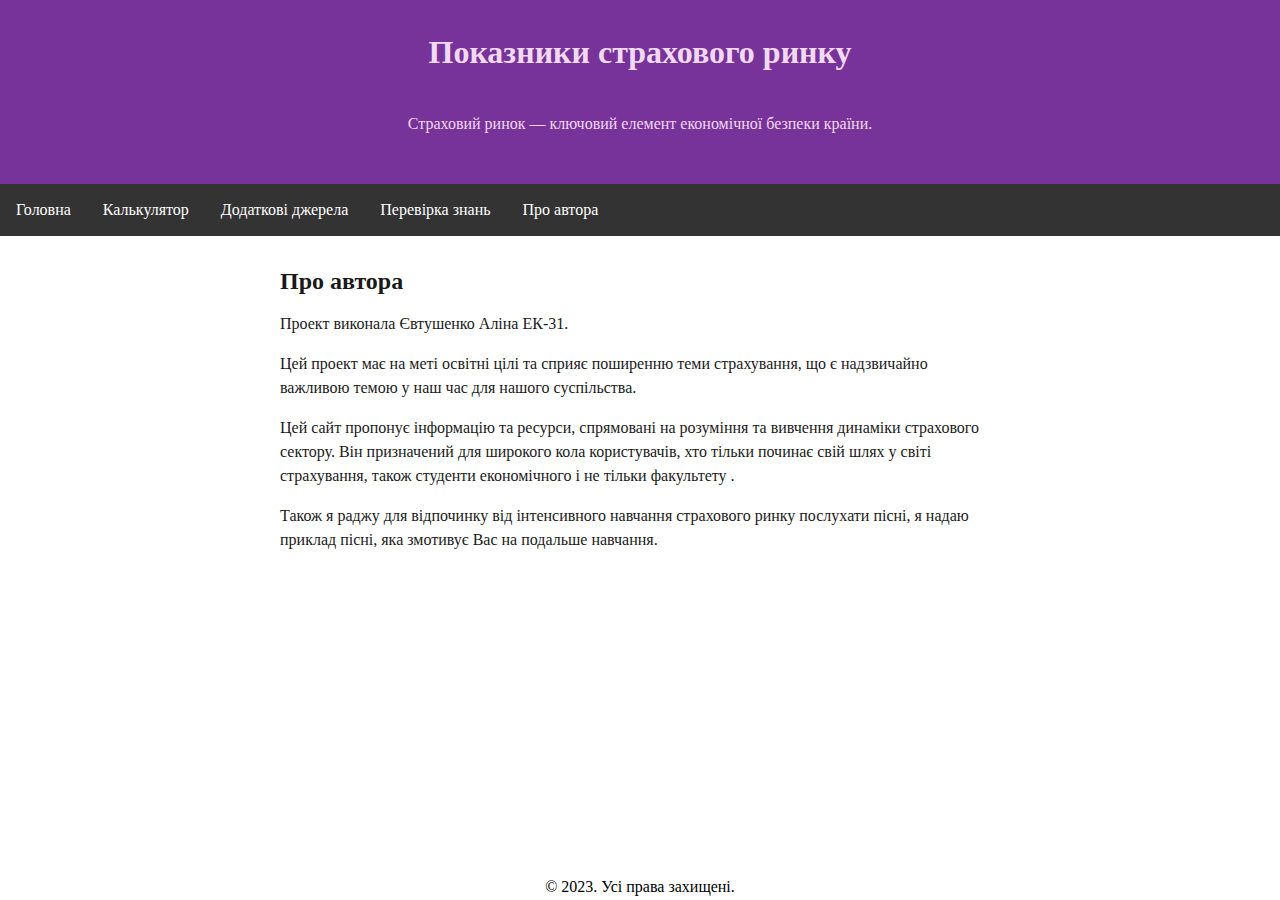
<file: index.html>
<!DOCTYPE html>
<html lang="en">
<head>
    <meta charset="UTF-8">
    <meta name="viewport" content="width=device-width, initial-scale=1.0">
    <link rel="icon" href="image/top.png" type="image/x-icon">
    <title>Показники страхового ринку</title>
    <link href="css/style.css" rel="stylesheet" />
    <link href="https://cdn.jsdelivr.net/npm/bootstrap@5.3.2/dist/css/bootstrap.min.css" rel="stylesheet" integrity="sha384-T3c6CoIi6uLrA9TneNEoa7RxnatzjcDSCmG1MXxSR1GAsXEV/Dwwykc2MPK8M2HN" crossorigin="anonymous">
</head>
<body>
        <header>
          <div class="content-width">
            <h1 style="text-align:center;">Показники страхового ринку</h1>
            <p style="text-align:center;">Страховий ринок — ключовий елемент економічної безпеки країни.</p>
          </div>
        </header>
        <nav>
            <ul>
                <li><a href="index1.html">Головна</a></li>
                <li><a href="index2.html">Калькулятор</a></li>
                <li><a href="index3.html">Додаткові джерела</a></li>
                <li><a href="index4.html">Перевірка знань</a></li>
                <li><a href="index.html">Про автора</a></li>
              </ul>
            </nav>
            <main>
                <div class="content-width">
                    <div class="content">
                        <h2>Про автора</h2>
                        <p>Проект виконала Євтушенко Аліна ЕК-31.</p>
                             <p>Цей проект має на меті освітні цілі та сприяє поширенню теми страхування, що є надзвичайно важливою темою у наш час для нашого суспільства.</p>
               <p>Цей сайт пропонує інформацію та ресурси, спрямовані на розуміння та вивчення динаміки страхового сектору. Він призначений для широкого кола користувачів, хто тільки починає свій шлях у світі страхування, також студенти економічного і не тільки факультету .</p>
               <p>Також я раджу для відпочинку від інтенсивного навчання страхового ринку послухати пісні, я надаю приклад пісні, яка змотивує Вас на подальше навчання.</p>
                <div>
                    <div class="opaline">
                    <iframe width="460" height="250" src="https://www.youtube.com/embed/BqmmbsCCPKc?si=XEOqRZo3cEASz8DO" title="YouTube video player" frameborder="0" allow="accelerometer; autoplay; clipboard-write; encrypted-media; gyroscope; picture-in-picture; web-share" allowfullscreen></iframe>
                    </div>
                </div>
                </div>
                </div>
            </main>
                    <footer>© 2023. Усі права захищені.</footer>
       <div>
    <script src="js/js.js"></script>
</div>
</body>
</html>
</file>
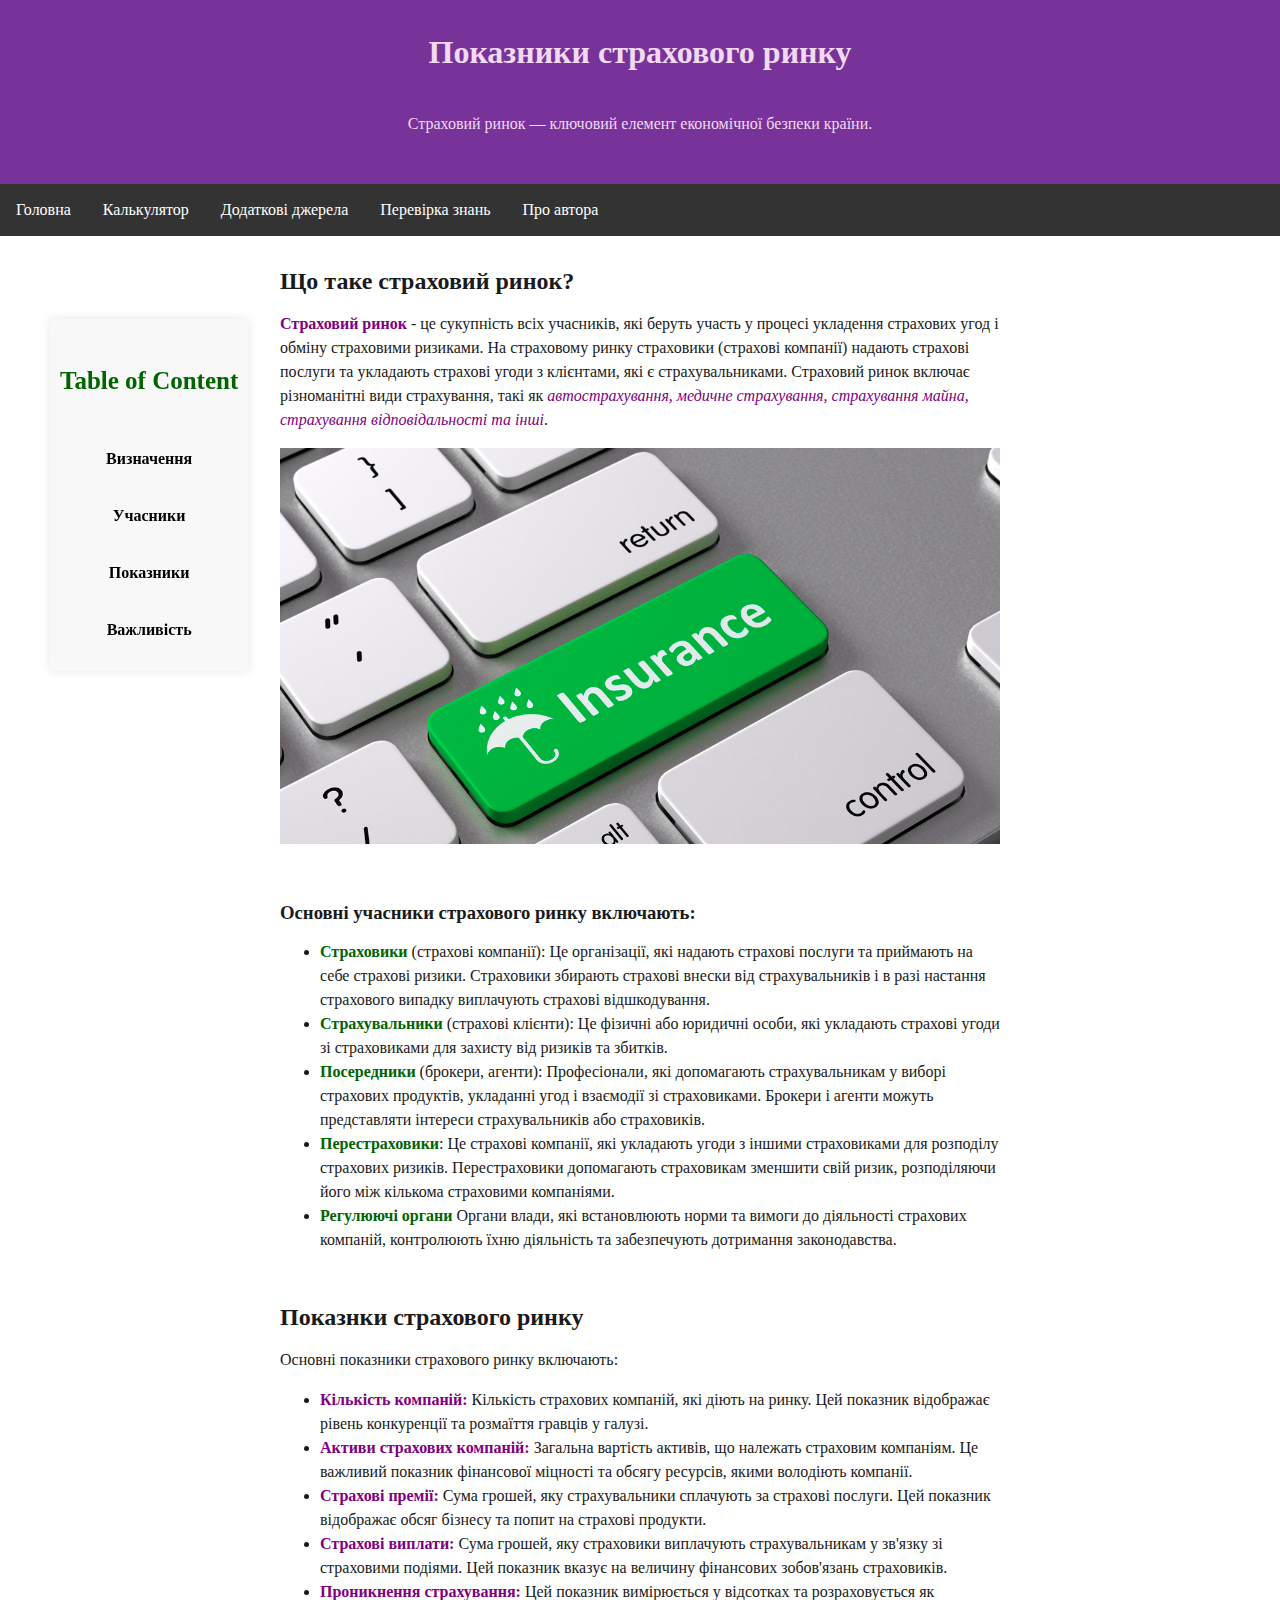
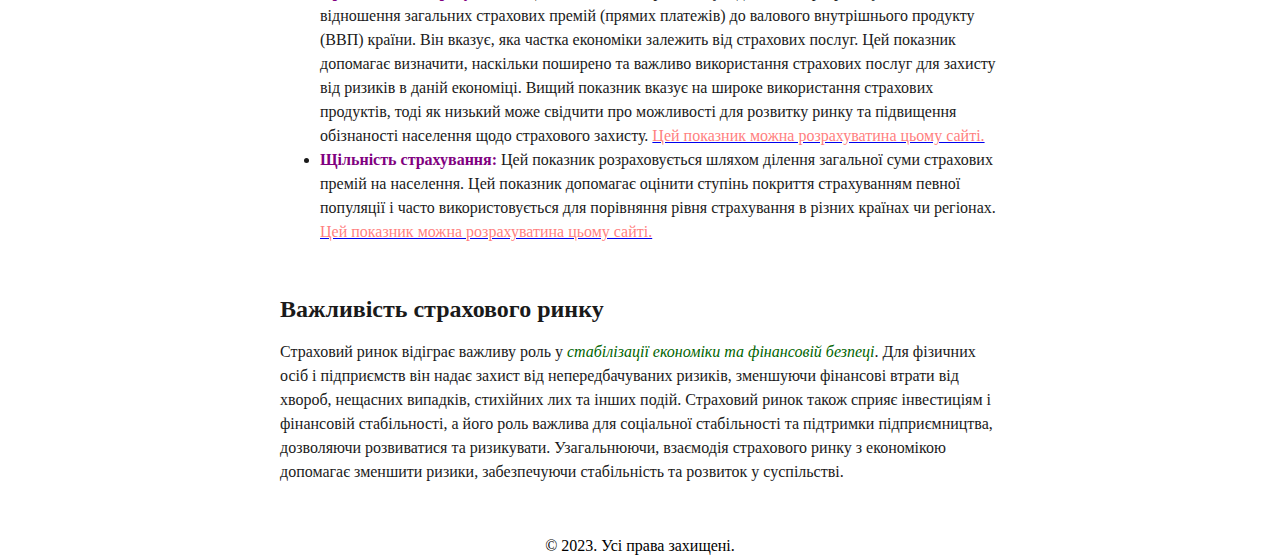
<file: index1.html>
<!DOCTYPE html>
<html lang="en">
<head>
    <meta charset="UTF-8">
    <meta name="viewport" content="width=device-width, initial-scale=1.0">
    <link rel="icon" href="image/top.png" type="image/x-icon">
    <title>Показники срахового ринку</title>
    <link href="css/style.css" rel="stylesheet" />
    <link href="https://cdn.jsdelivr.net/npm/bootstrap@5.3.2/dist/css/bootstrap.min.css" rel="stylesheet" integrity="sha384-T3c6CoIi6uLrA9TneNEoa7RxnatzjcDSCmG1MXxSR1GAsXEV/Dwwykc2MPK8M2HN" crossorigin="anonymous">
</head>
<body>
    
        <header>
            <div class="content-width">
                <h1 style="text-align:center;">Показники страхового ринку</h1>
                <p style="text-align:center;">Страховий ринок — ключовий елемент економічної безпеки країни.</p>
              </div>
        </header>
        <nav>
            <ul>
                <li><a href="index1.html">Головна</a></li>
                <li><a href="index2.html">Калькулятор</a></li>
                <li><a href="index3.html">Додаткові джерела</a></li>
                <li><a href="index4.html">Перевірка знань</a></li>
                <li><a href="index.html">Про автора</a></li>
              </ul>
            </nav>
            
            <div class="table-of-contents">
                <h4 class="table-heading">Table of Content</h4>
                <ul>
                    <li><a href="#strax-ryn">Визначення</a></li>
                    <li><a href="#participants">Учасники</a></li>
                    <li><a href="#signs">Показники</a></li>
                    <li><a href="#importance">Важливість</a></li>
                </ul>
            </div>
            <div>
                <button onclick="topFunction()" id="myBtn" title="Go to top">Top</button>
            </div>
    <main>
      <div class="content-width">
        <div class="content">
        <h2 id="strax-ryn">Що таке страховий ринок?</h2>
        <p><strong><font color="purple">Страховий ринок</font></strong> - це сукупність всіх учасників, які беруть участь у процесі укладення страхових угод і обміну страховими ризиками. На страховому ринку страховики (страхові компанії) надають страхові послуги та укладають страхові угоди з клієнтами, які є страхувальниками. Страховий ринок включає різноманітні види страхування, такі як <font color="purple"><em>автострахування, медичне страхування, страхування майна, страхування відповідальності та інші</em></font>.</p>
        <p><img src="image/ins2.jpg" alt="Strategy"></p>
    </div>
    <div class="content">
        <h3 id="participants">Основні учасники страхового ринку включають:</h3>
        <div class="table-of-list">
            <ul>
                <li><strong><font color="darkgreen">Страховики</font></strong> (страхові компанії): Це організації, які надають страхові послуги та приймають на себе страхові ризики. Страховики збирають страхові внески від страхувальників і в разі настання страхового випадку виплачують страхові відшкодування.</li>
                <li><strong><font color="darkgreen">Страхувальники</font></strong> (страхові клієнти): Це фізичні або юридичні особи, які укладають страхові угоди зі страховиками для захисту від ризиків та збитків.</li>
                <li><strong><font color="darkgreen">Посередники </font></strong>(брокери, агенти): Професіонали, які допомагають страхувальникам у виборі страхових продуктів, укладанні угод і взаємодії зі страховиками. Брокери і агенти можуть представляти інтереси страхувальників або страховиків.</li>
                <li><strong><font color="darkgreen">Перестраховики</font></strong>: Це страхові компанії, які укладають угоди з іншими страховиками для розподілу страхових ризиків. Перестраховики допомагають страховикам зменшити свій ризик, розподіляючи його між кількома страховими компаніями.</li>
                <li><strong><font color="darkgreen">Регулюючі органи</font></strong> Органи влади, які встановлюють норми та вимоги до діяльності страхових компаній, контролюють їхню діяльність та забезпечують дотримання законодавства.</li>
            </ul>
        </div>
    </div>
    <div class="content">
        <h2 id="signs">Показнки страхового ринку</h2>
        <p>
            Основні показники страхового ринку включають:
        </p>
    
        <ul>
            <li><strong><font color="purple">Кількість компаній:</font></strong> Кількість страхових компаній, які діють на ринку. Цей показник відображає рівень конкуренції та розмаїття гравців у галузі.</li>
            <li><strong><font color="purple">Активи страхових компаній:</font></strong> Загальна вартість активів, що належать страховим компаніям. Це важливий показник фінансової міцності та обсягу ресурсів, якими володіють компанії.</li>
            <li><strong><font color="purple">Страхові премії:</font></strong> Сума грошей, яку страхувальники сплачують за страхові послуги. Цей показник відображає обсяг бізнесу та попит на страхові продукти.</li>
            <li><strong><font color="purple">Страхові виплати:</font></strong> Сума грошей, яку страховики виплачують страхувальникам у зв'язку зі страховими подіями. Цей показник вказує на величину фінансових зобов'язань страховиків.</li>
            <li><strong><font color="purple">Проникнення страхування:</font></strong> Цей показник вимірюється у відсотках та розраховується як відношення загальних страхових премій (прямих платежів) до валового внутрішнього продукту (ВВП) країни. Він вказує, яка частка економіки залежить від страхових послуг. Цей показник допомагає визначити, наскільки поширено та важливо використання страхових послуг для захисту від ризиків в даній економіці. Вищий показник вказує на широке використання страхових продуктів, тоді як низький може свідчити про можливості для розвитку ринку та підвищення обізнаності населення щодо страхового захисту. <a href="index2.html"><font color="#FF7F7F">Цей показник можна розрахуватина цьому сайті.</font></a></li>
            <li><strong><font color="purple">Щільність страхування:</font></strong> Цей показник розраховується шляхом ділення загальної суми страхових премій на населення. Цей показник допомагає оцінити ступінь покриття страхуванням певної популяції і часто використовується для порівняння рівня страхування в різних країнах чи регіонах. <a href="index2.html"><font color="#FF7F7F">Цей показник можна розрахуватина цьому сайті.</font></a></li>
        </ul>
    </div>
    <div class="content">
        <h2 id="importance">Важливість страхового ринку</h2>
        <p>Страховий ринок відіграє важливу роль у <font color="darkgreen"><em>стабілізації економіки та фінансовій безпеці</em></font>. Для фізичних осіб і підприємств він надає захист від непередбачуваних ризиків, зменшуючи фінансові втрати від хвороб, нещасних випадків, стихійних лих та інших подій. Страховий ринок також сприяє інвестиціям і фінансовій стабільності, а його роль важлива для соціальної стабільності та підтримки підприємництва, дозволяючи розвиватися та ризикувати. Узагальнюючи, взаємодія страхового ринку з економікою допомагає зменшити ризики, забезпечуючи стабільність та розвиток у суспільстві.</p>
    </div>
    </main>
    
        <footer>© 2023. Усі права захищені.</footer>

    <div>
    <script src="js/js.js"></script>
</div>
  </body>
</html>
</file>
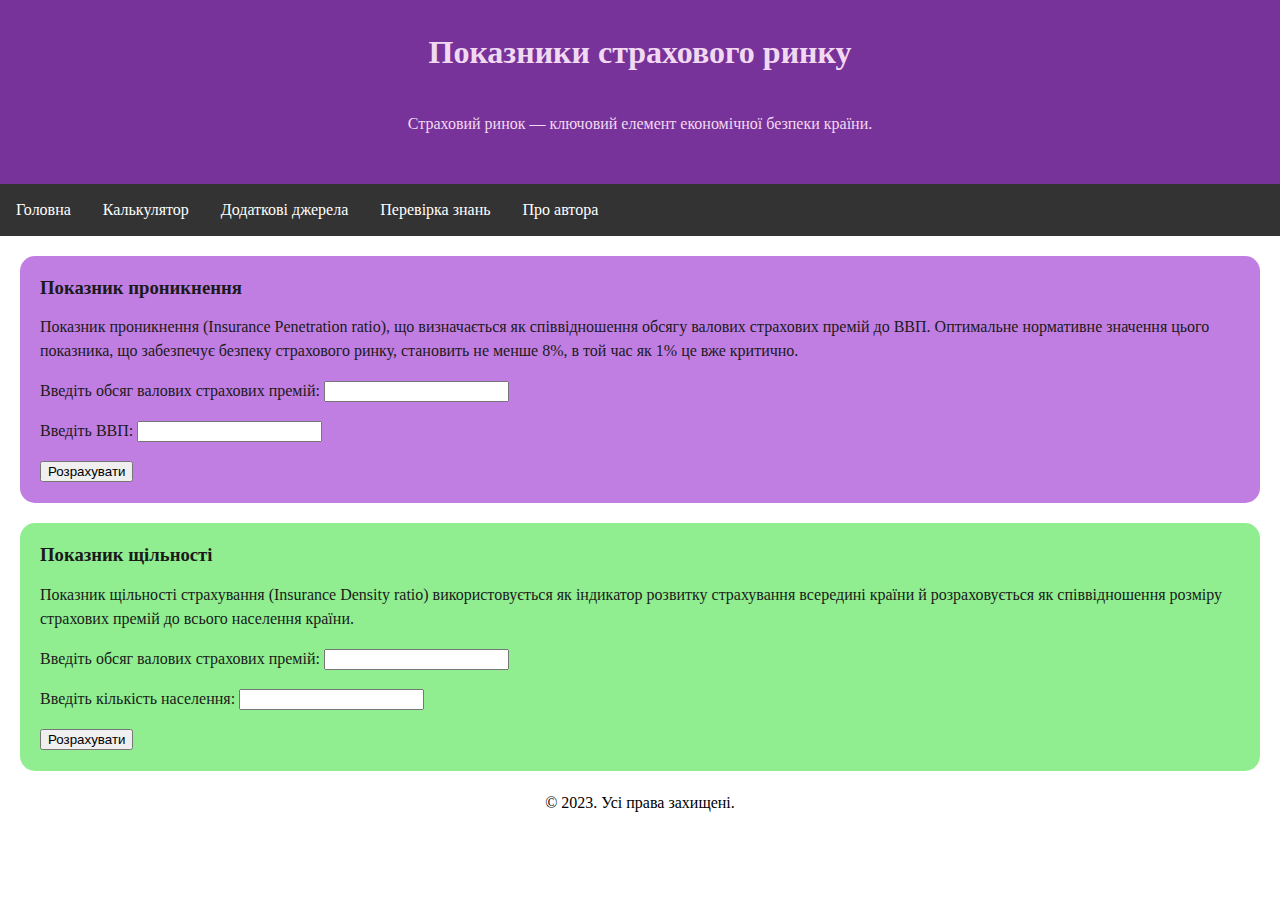
<file: index2.html>
<!DOCTYPE html>
<html lang="en">
<head>
    <meta charset="UTF-8">
    <meta name="viewport" content="width=device-width, initial-scale=1.0">
    <link rel="icon" href="image/top.png" type="image/x-icon">
    <title>Показники страхового ринку</title>
    <link href="css/style.css" rel="stylesheet" />
    <link href="https://cdn.jsdelivr.net/npm/bootstrap@5.3.2/dist/css/bootstrap.min.css" rel="stylesheet" integrity="sha384-T3c6CoIi6uLrA9TneNEoa7RxnatzjcDSCmG1MXxSR1GAsXEV/Dwwykc2MPK8M2HN" crossorigin="anonymous">
</head>
<body>
        <header>
            <div class="content-width">
            <h1 style="text-align:center;">Показники страхового ринку</h1>
            <p style="text-align:center;">Страховий ринок — ключовий елемент економічної безпеки країни.</p>
          </div>
        </header>
        <nav>
            <ul>
                <li><a href="index1.html">Головна</a></li>
                <li><a href="index2.html">Калькулятор</a></li>
                <li><a href="index3.html">Додаткові джерела</a></li>
                <li><a href="index4.html">Перевірка знань</a></li>
                <li><a href="index.html">Про автора</a></li>
              </ul>
            </nav>
                <div>
                  <div class="box-1">
                    <div>
                      <h3>Показник проникнення</h3>
                      <p>
                        Показник проникнення (Insurance Penetration ratio), що визначається як співвідношення обсягу валових страхових премій до ВВП. Оптимальне нормативне значення цього показника, що забезпечує безпеку страхового ринку, становить не менше 8%, в той час як 1% це вже критично.
                      </p>
                      <label for="num1_1">Введіть обсяг валових страхових премій: </label>
                      <input type="number" id="num1_1">
                      <br>
                      <p></p>
                     <label for="num2_1">Введіть ВВП: </label>
                      <input type="number" id="num2_1">
                      <br>
                      <p></p>
                      <button onclick="calculateDivision(1)">Розрахувати</button>
                       <div id="result_1"></div>
                    </div>
                  </div>
                </div>

                  <div>
                    <div class="box-2">
                    <div>
                        <h3>Показник щільності</h3>
                        <p>
                            Показник щільності страхування (Insurance Density ratio) використовується як індикатор розвитку
                            страхування всередині країни й розраховується як співвідношення розміру страхових премій до всього
                            населення країни.
                        </p>
                        <label for="num1_2">Введіть обсяг валових страхових премій: </label>
                        <input type="number" id="num1_2">
                        <br>
                        <p></p>
                       <label for="num2_2">Введіть кількість населення: </label>
                        <input type="number" id="num2_2">
                        <br>
                        <p></p>
                        <button onclick="calculateDivision(2)">Розрахувати</button>
                         <div id="result_2"></div>
                      </div>
                    </div>
                  </div>
                   
            <footer>© 2023. Усі права захищені.</footer>
   
              <div>
                <script src="js/js.js"></script>
            </div>
          </body> 
      </html>
</file>
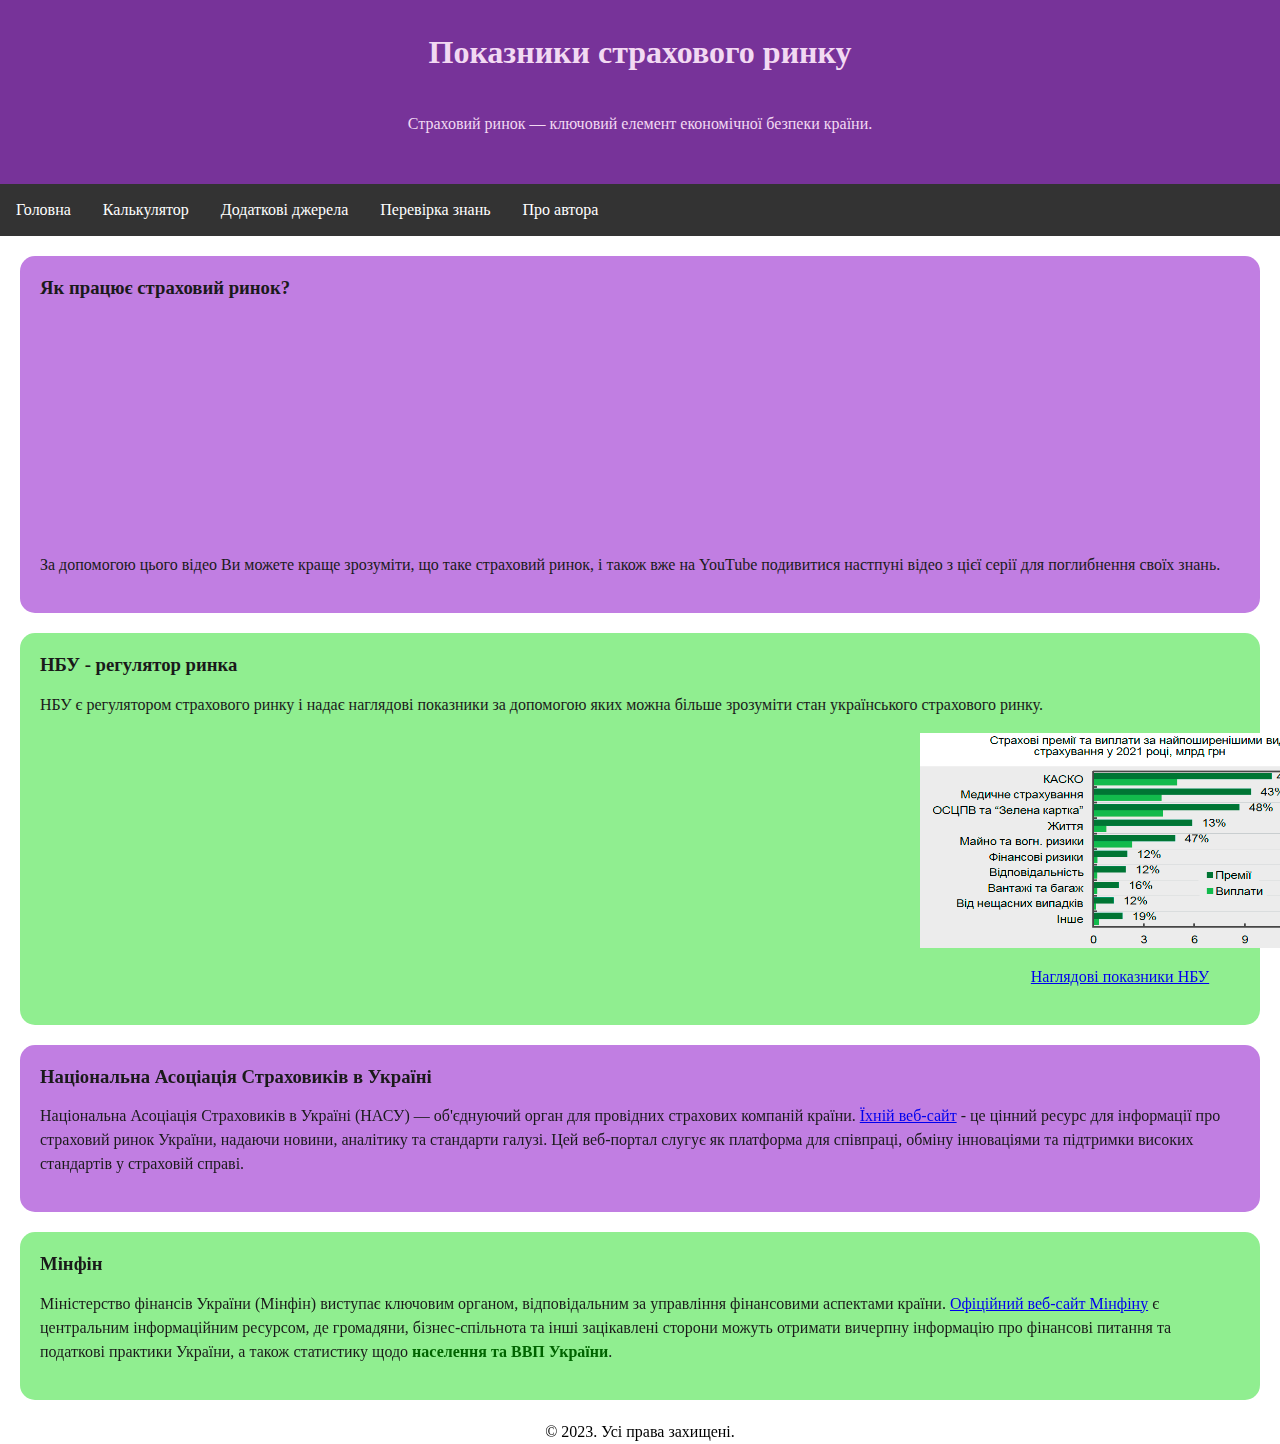
<file: index3.html>
<!DOCTYPE html>
<html lang="en">
<head>
    <meta charset="UTF-8">
    <meta name="viewport" content="width=device-width, initial-scale=1.0">
    <link rel="icon" href="image/top.png" type="image/x-icon">
    <title>Показники срахового ринку</title>
    <link href="css/style.css" rel="stylesheet" />
    <link href="https://cdn.jsdelivr.net/npm/bootstrap@5.3.2/dist/css/bootstrap.min.css" rel="stylesheet" integrity="sha384-T3c6CoIi6uLrA9TneNEoa7RxnatzjcDSCmG1MXxSR1GAsXEV/Dwwykc2MPK8M2HN" crossorigin="anonymous">
</head>
<body>
    
        <header>
            <div class="content-width">
                <h1 style="text-align:center;">Показники страхового ринку</h1>
                <p style="text-align:center;">Страховий ринок — ключовий елемент економічної безпеки країни.</p>
              </div>
        </header>
        <nav>
            <ul>
                <li><a href="index1.html">Головна</a></li>
                <li><a href="index2.html">Калькулятор</a></li>
                <li><a href="index3.html">Додаткові джерела</a></li>
                <li><a href="index4.html">Перевірка знань</a></li>
                <li><a href="index.html">Про автора</a></li>
              </ul>
            </nav>
           
                <div class="box-1">
                  <div>
                    <h3>Як працює страховий ринок?</h3>
                    <p>
                      <div class="video-1">
                      <iframe width="400" height="215" src="https://www.youtube.com/embed/TzsnXCwbTwU?si=HaojB6obfutf781M" title="YouTube video player" frameborder="0" allow="accelerometer; autoplay; clipboard-write; encrypted-media; gyroscope; picture-in-picture; web-share" allowfullscreen></iframe>
                    </div>
                    </p>
                    <p> За допомогою цього відео Ви можете краще зрозуміти, що таке страховий ринок, і також вже на YouTube подивитися настпуні відео з цієї серії для поглибнення своїх знань.</p>
                </div>
                </div>
        
                  <div class="box-2">
                    <div>
                      <h3>НБУ - регулятор ринка</h3>
                      <p>
                          НБУ є регулятором страхового ринку і надає наглядові показники за допомогою яких можна більше зрозуміти стан українського страхового ринку.
                      </p>
                      <div class="media">
                      <div class="video">
                        <iframe width="400" height="215" src="https://www.youtube.com/embed/XH9PsXbcaDw?si=L4z7ePu0ohuHUItP" title="YouTube video player1" frameborder="0" allow="accelerometer; autoplay; clipboard-write; encrypted-media; gyroscope; picture-in-picture; web-share" allowfullscreen></iframe>
                      </div>
                      <div  class="image-text">
                        <a href="https://bank.gov.ua/ua/statistic/supervision-statist#6"><img height="400" width="215" src="image/img2.png" alt="Your Image2"></a>
                        <p class="text-to-stat"><a href="https://bank.gov.ua/ua/statistic/supervision-statist#6">Наглядові показники НБУ</a></p>
                    </div>
                </div>
              </div>
                    </div>
  
                    <div class="box-1">
                      <div>
                        <h3>Національна Асоціація Страховиків в Україні</h3>
                        <p>Національна Асоціація Страховиків в Україні (НАСУ) — об'єднуючий орган для провідних страхових компаній країни. <a href="https://www.nasu.com.ua/">Їхній веб-сайт</a> - це цінний ресурс для інформації про страховий ринок України, надаючи новини, аналітику та стандарти галузі. Цей веб-портал слугує як платформа для співпраці, обміну інноваціями та підтримки високих стандартів у страховій справі.
                        </p>
                      </div>
                      </div>
                    
                      <div class="box-2">
                        <div>
                          <h3>Мінфін</h3>
                          <p>
                            Міністерство фінансів України (Мінфін) виступає ключовим органом, відповідальним за управління фінансовими аспектами країни. <a href="https://www.nasu.com.ua/">Офіційний веб-сайт Мінфіну</a> є центральним інформаційним ресурсом, де громадяни, бізнес-спільнота та інші зацікавлені сторони можуть отримати вичерпну інформацію про фінансові питання та податкові практики України, а також статистику щодо <font color="darkgreen"><strong> населення та ВВП України</strong></font>.
                          </p>
                        </div>
                      </div>
                      <footer>© 2023. Усі права захищені.</footer>
            <div>
                <script src="js/js.js"></script>
            </div>

</body>
</html>
</file>
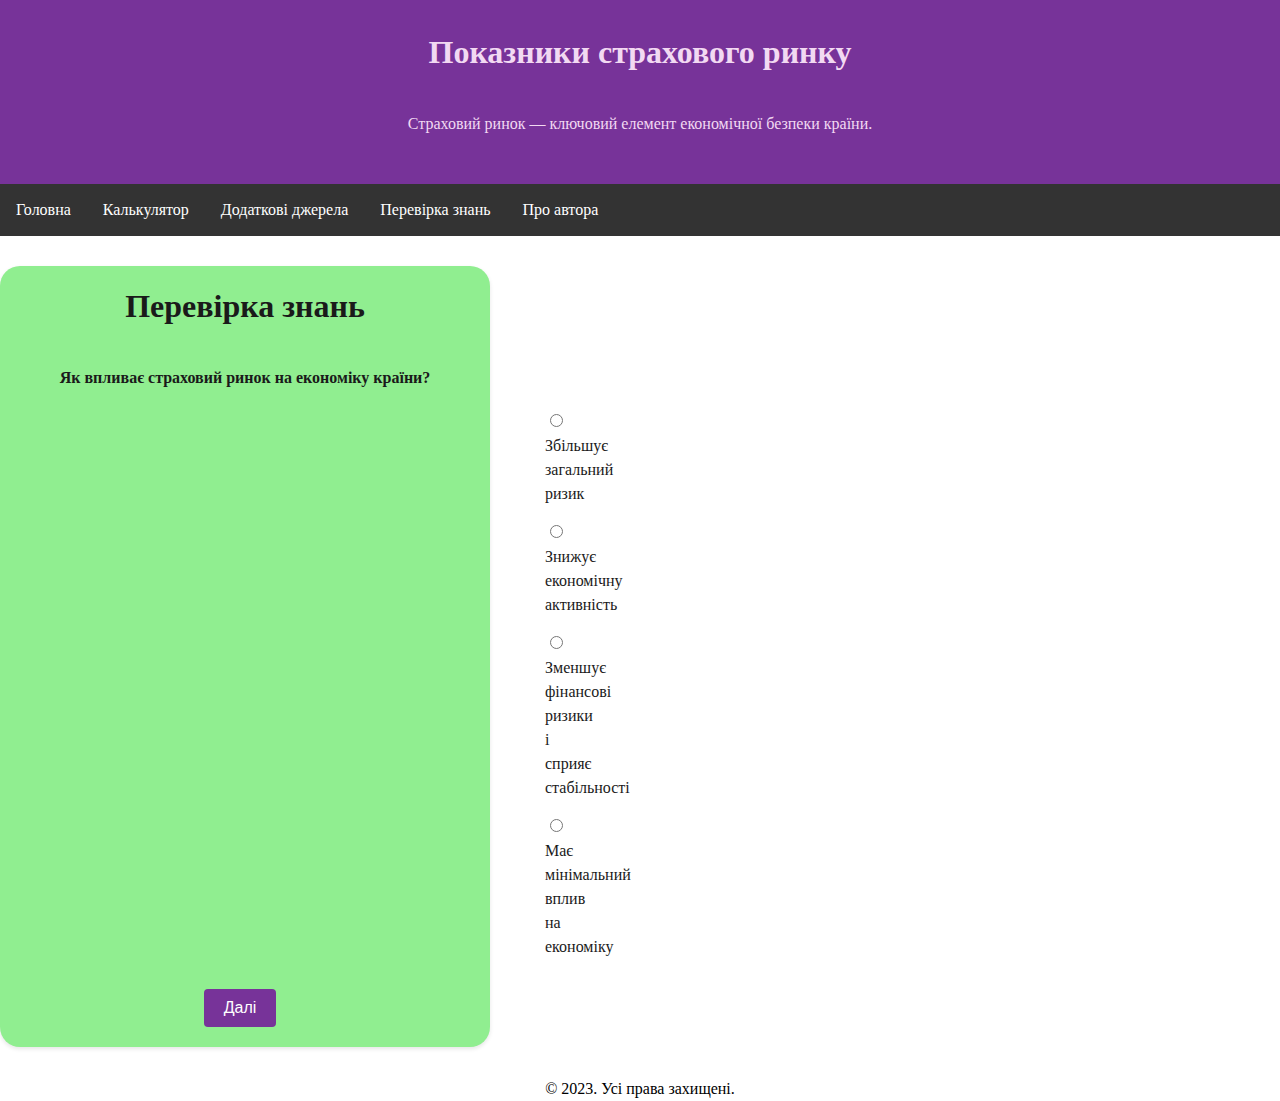
<file: index4.html>
<!DOCTYPE html>
<html lang="en">
<head>
    <meta charset="UTF-8">
    <meta name="viewport" content="width=device-width, initial-scale=1.0">
    <link rel="icon" href="image/top.png" type="image/x-icon">
    <title>Показники страхового ринку</title>
    <link href="css/style.css" rel="stylesheet" />
    <link href="https://cdn.jsdelivr.net/npm/bootstrap@5.3.2/dist/css/bootstrap.min.css" rel="stylesheet" integrity="sha384-T3c6CoIi6uLrA9TneNEoa7RxnatzjcDSCmG1MXxSR1GAsXEV/Dwwykc2MPK8M2HN" crossorigin="anonymous">
</head>
<body>
        <header>
            <div class="content-width">
            <h1 style="text-align:center;">Показники страхового ринку</h1>
            <p style="text-align:center;">Страховий ринок — ключовий елемент економічної безпеки країни.</p>
          </div>
        
        </header>
        
        <nav>
            <ul>
                <li><a href="index1.html">Головна</a></li>
                <li><a href="index2.html">Калькулятор</a></li>
                <li><a href="index3.html">Додаткові джерела</a></li>
                <li><a href="index4.html">Перевірка знань</a></li>
                <li><a href="index.html">Про автора</a></li>
              </ul>
            </nav>
<main>
    <div class="container">
        <h1>Перевірка знань</h1>
        <p></p>
        <div id="quiz"></div>
        <div id="result" class="result"></div>
        <button id="submit" class="button">Далі</button>
        <button id="retry" class="button hide">Пройти заново</button>
        <button id="showAnswer" class="button hide">Показати відповіді</button>
      </div>
</main>
<footer>© 2023. Усі права захищені.</footer>
            <div>
                <script src="js/js.js"></script>
            </div>
</body>
</html>
</file>
<file: css/style.css>
body {
    margin: 0;
    padding: 0;
    background-color: hsl(0, 0%, 100%);
    color: hsl(0, 0%, 10%);
    line-height: 1.5;
  }
  
 .content-width {
    max-width: 90ch;
    width: calc(100% - 4rem);
    margin: 0 auto;
  }

  .content{
    margin-bottom: 50px;
  }
  
  main {
    margin-bottom: 30px;
    margin-top: 30px;
  }
  
  .box-1 { 
    background-color: hsl(280, 63%, 69%);
    padding: 20px;
    border-radius: 15px;
    margin: 20px;
    display: flex;
  }

  .box-2 {
    background-color: lightgreen;
    padding: 20px;
    border-radius: 15px;
    margin: 20px;
    display: flex;
  }
.video-1{
    text-align: center;
}
.media {
    display: flex;
    justify-content: center;
    text-align: center;
}

.video,
.image-text {
    margin: 0 160px;
}

.image-text img {
    width: 400px; 
    height: 215px; 
}

.image-text p {
    margin-top: 10px;
}
.text-to-stat{
    text-align: center;
}
  .result {
    margin-top: 20px;
    font-size: 18px;
    color: black;
}

  header {
    margin-bottom: 0;
  padding: 2rem 0;
  background-color: hsl(280, 50%, 40%);
  color: hsl(300, 50%, 90%);
  }
  
  h1, h2, h3 {
    margin: 0;
    line-height: 1.25;
  }
  
  img {
    width: 100%;
  }
  
  .table-of-contents {
    position: fixed;
    left: 50px;
    top: 55%;
    transform: translateY(-50%);
    background-color: #f8f8f8;
    padding: 10px;
    box-shadow: 0 0 10px rgba(0, 0, 0, 0.1);
}

.table-of-contents ul {
    list-style: none;
    padding: 0;
    margin: 0;
}

.table-of-contents li {
    margin-bottom: 5px;
}

.table-of-contents a {
    text-decoration: none;
    color: #333;
    font-weight: bold;
}

.table-of-contents li a {
    display: block;
    color: black;
    text-align: center;
    padding: 14px 16px;
    text-decoration: none;
  }
  
  .table-of-contents li a:hover {
    background-color: darkgreen;
    color: white;
    border-radius: 25%;
  }
 .table-heading{
    font-size: 25px;
    color:darkgreen;
 }


nav ul {
    list-style-type: none;
    margin: 0;
    padding: 0;
    overflow: hidden;
    background-color: #333;
  }
  
  nav ul li {
    float: left;
  }
  
  nav li a {
    display: block;
    color: white;
    text-align: center;
    padding: 14px 16px;
    text-decoration: none;
  }
  
  nav li a:hover {
    background-color: darkgreen;
  }

#myBtn {
    display: none; 
    position: fixed; 
    bottom: 20px; 
    right: 30px; 
    z-index: 99; 
    border: none; 
    outline: none; 
    background-color: hsl(280, 50%, 40%); 
    color: white; 
    cursor: pointer; 
    padding: 15px; 
    border-radius: 10px; 
    font-size: 18px; 
  }
  
  #myBtn:hover {
    background-color: lightgreen; 
  }

  .opaline{
    text-align: center;
  }
 

.container {
  width: 450px;
  padding: 20px;
  margin-top: 30px;
  background-color: lightgreen;
  box-shadow: 0 2px 4px rgba(0, 0, 0, 0.1);
  border-radius: 20px;
  text-align: center;
}

h1 {
  text-align: center;
  margin-bottom: 40px;
}

.question {
  font-weight: bold;
  margin-bottom: 20px;
}

.options {
  margin-bottom: 30px;
  text-align: left;
  margin-left: 525px;

}

.option {
  display: block;
  margin-bottom: 15px;
}

.button {
  display: inline-block;
  padding: 10px 20px;
  background-color: hsl(280, 50%, 40%);
  color: white;
  border: none;
  cursor: pointer;
  font-size: 16px;
  border-radius: 4px;
  transition: background-color 0.3s;
  margin-right: 10px;
}

.button:hover {
  background-color: lime;
}

.result {
  text-align: center;
  margin-top: 20px;
  font-weight: bold;
}

.hide{
  display: none;
}

footer {
    left: 0;
    bottom: 0;
    width: 100%;
    color: black;
    text-align: center;
  }
</file>
